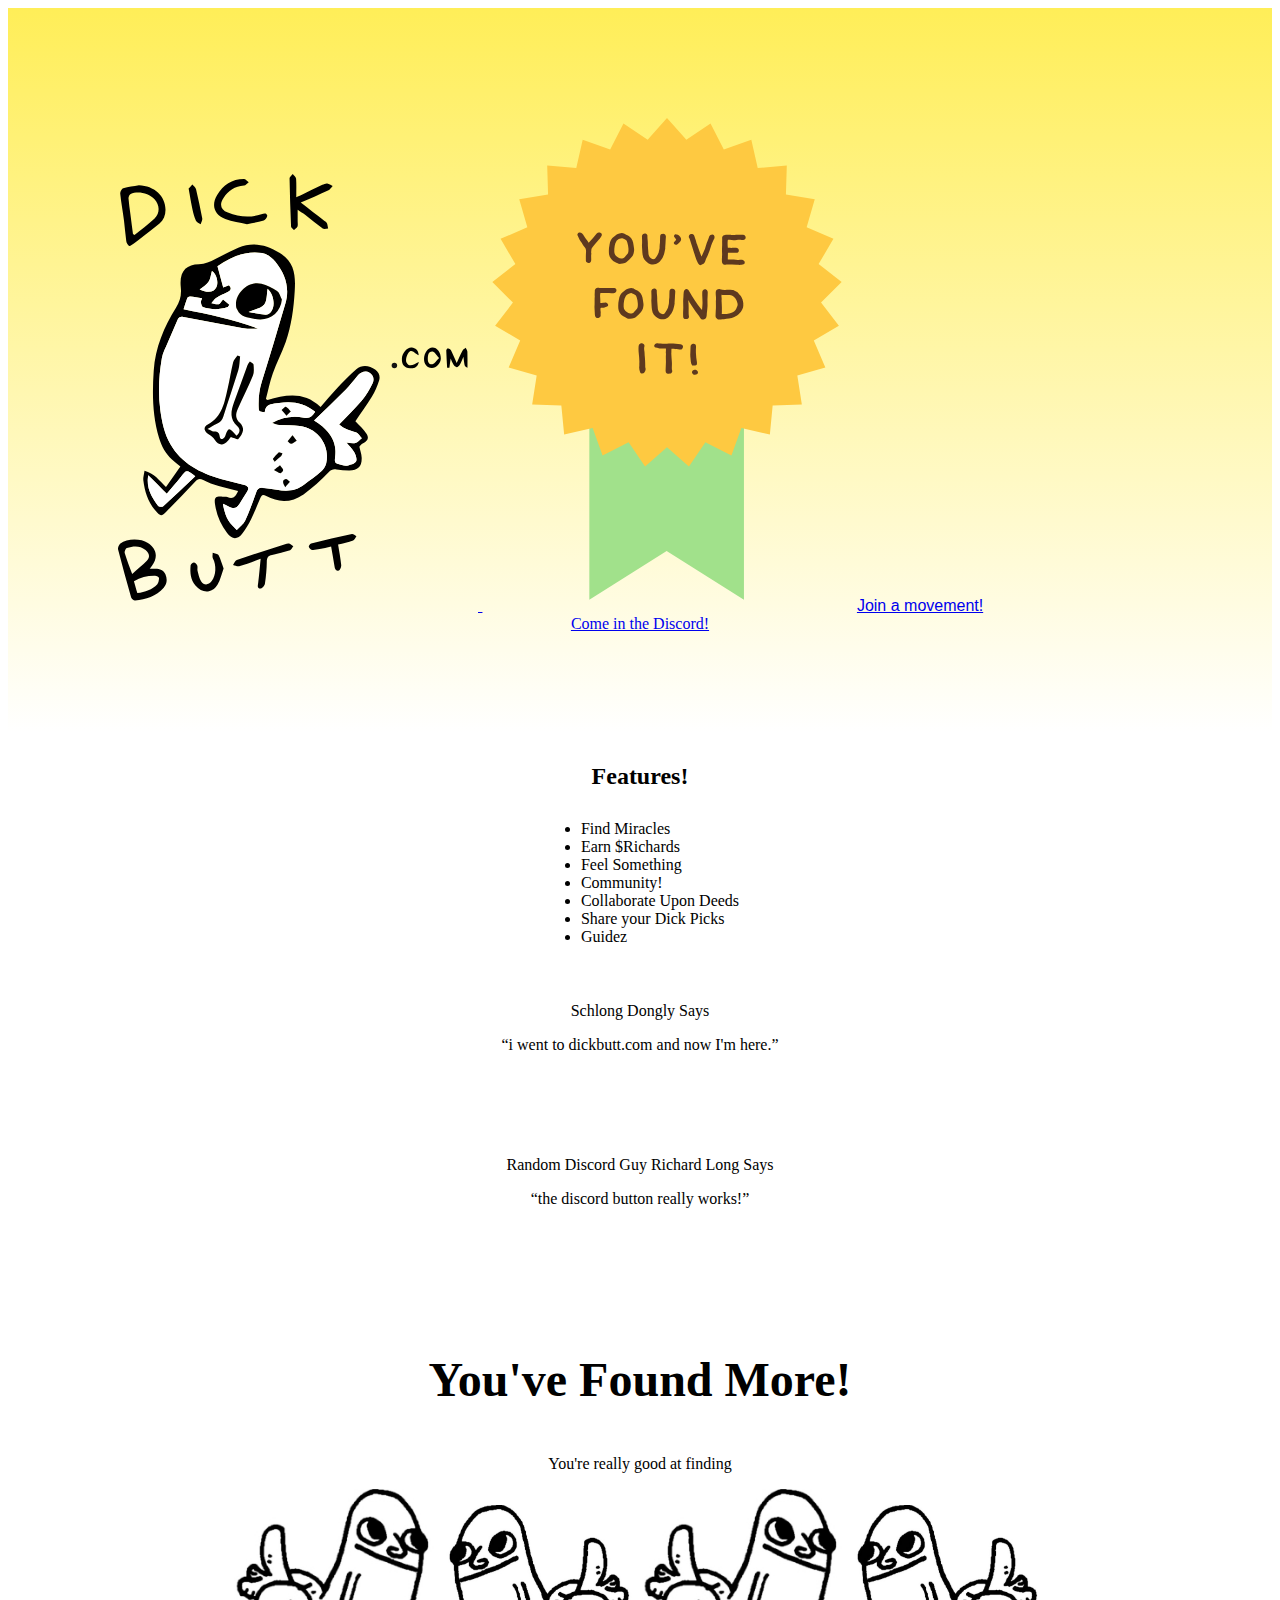
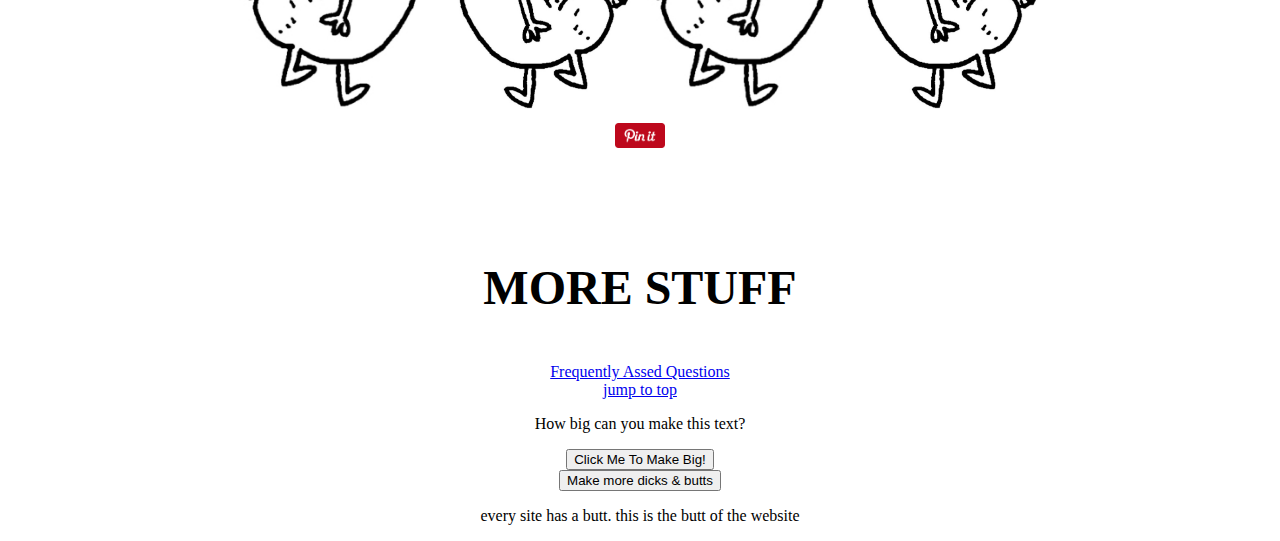
<file: index.html>
<!DOCTYPE html>
<html lang="en">
    <head>
        <meta charset="UTF-8">
        <meta name="viewport" content="width=device-width, initial-scale=1.0">
        <title>dickbutt.com</title>
        <link rel="icon" type= "image/x-icon" href="dickbuttphoto/DButt.jpeg">
        <link rel="stylesheet" href="style.css">
    </head>

    <body> 
        <header>
            <a href="https://discord.com/invite/HGNjHeGyAy" class="hero">
                <img src="img/hero.svg" alt="dickbutt">
            </a>

            <img src="img/reward.svg" class="reward" alt="you've found it!">

            <a href="https://discord.com/invite/HGNjHeGyAy" class="movement">Join a movement!</a>

            <div><a href="https://discord.com/invite/HGNjHeGyAy" class="discord-link">Come in the Discord!</a></div>
        </header>

        <section class="features">
            <h2>Features!</h2>
            <ul>
                <li>Find Miracles</li>
                <li class="worth-dick">Earn $Richards</li>
                <li>Feel Something</li>
                <li>Community!</li>
                <li>Collaborate Upon Deeds</li>
                <li>Share your Dick Picks</li>
                <li>Guidez</li>
            </ul>
        </section>

        <section class="testimonials">
            <div class="testi1">
                <p>
                    Schlong Dongly Says
                </p>
                <blockquote cite="https://discord.com/invite/HGNjHeGyAy">
                    “i went to dickbutt.com and now I'm here.” 
                </blockquote>
                </div>
                <div class="testi2">
                <p>
                    Random Discord Guy Richard Long Says
                </p>
                <blockquote cite="https://discord.com/invite/HGNjHeGyAy">
                    “the discord button really works!”
                </blockquote>
                </div>
        </section>
                

               

        <h3>You've Found More!</h3>
            <p>
                You're really good at finding
            </p>
            <div><img src="dickbuttphoto/DButtFlip.jpg" div class="small" alt="dickbutt.com"></a>
            <img src="dickbuttphoto/DButt.jpeg" div class="small" alt="dickbutt.com"></a>
            <img src="dickbuttphoto/DButtFlip.jpg" div class="small" alt="dickbutt.com"></a>
            <img src="dickbuttphoto/DButt.jpeg" div class="small" alt="dickbutt.com"></a></div>
            <div><img src="dickbuttphoto/pin.png" div class="pin" alt="pin it"></div>

            <h3>MORE STUFF</h3>
            <p>
            <a href="faq.html">Frequently Assed Questions</a>    
            <br><a href="#">jump to top</a>
        </p>
            <div><p id="demo">How big can you make this text?</p>
                <button type="button" onclick="document.getElementById('demo').style.fontSize='35px'">Click Me To Make Big!</button></div>    
            <div><p id="demo1" style="display:none">dickbutts!!!!!dickbutts!!!!!dickbutts!!!!!dickbutts!!!!!</p>
                <button type="button" onclick="document.getElementById('demo1').style.display='block'">Make more dicks & butts</button>
        </div>
        <footer>
            <p>
                every site has a butt. this is the butt of the website
            </p>
        </footer>
</body>
</html>
</file>
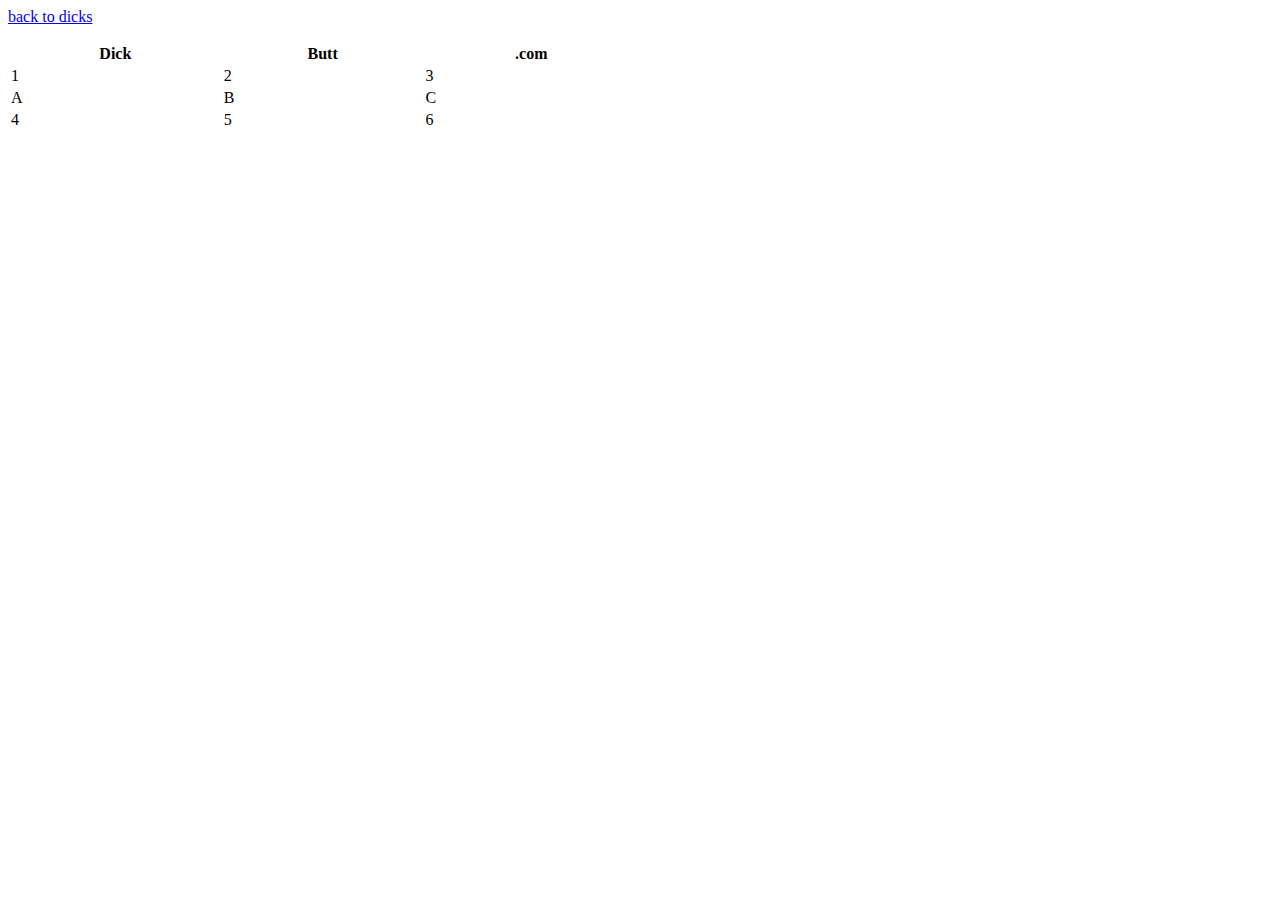
<file: faq.html>
<!DOCTYPE html>
<html lang="en">
<head>
    <meta charset="UTF-8">
    <meta http-equiv="X-UA-Compatible" content="IE=edge">
    <meta name="viewport" content="width=device-width, initial-scale=1.0">
    <title>FAQ</title>
    <link rel="icon" type= "image/x-icon" href="dickbuttphoto/DButt.jpeg">
</head>
<body>
    <a href="index.html">back to dicks</a>
    <p>
        <table  style="width:50%">
            <tr>
              <th>Dick</th>
              <th>Butt</th>
              <th>.com</th>
            </tr>
            <tr>
              <td>1</td>
              <td>2</td>
              <td>3</td>
            </tr>
            <tr>
              <td>A</td>
              <td>B</td>
              <td>C</td>
            </tr>
            <tr>
                <td>4</td>
                <td>5</td>
                <td>6</td>
              </tr>
          </table>
    </p>
</body>
</html>
</file>
<file: style.css>
body {
    font-family: Arial, Helvetica, sans-serif;
}

div{
    text-align: center;
    font-family: aldi;
    font-style: normal;
}
img {
    width: 350px;
    padding: 10px;
}
.small {
    padding: 0px;
    width: 200px;  
}
.main {
    padding-bottom: 50px;
}
h3{
    font-size: 36pt;
    text-align: center;
}
header {
background-color #FFF907;
background: linear-gradient(180deg, #FFEE58 0%, rgba(255, 255, 252, 0) 100%);
padding: 100px;
}
footer{
    text-align: center;
}
.button {
    background-color: #7B6CCE;
    border-radius: 90px;
    color: white;
    padding: 30px 100px;
    text-decoration: none;
    display: inline-block;
    font-size: 36px;
    cursor: pointer;
    text-align: center;
    text-shadow: 0px 3.36111px 0px #000000;
    font-family: aldi;
    font-style: normal;
    }

.topleft {
    position: absolute;
    top: 32px;
    left: 32px;
    width: 100px;
    font-size: 18px;
    text-align: left;
    font-family: aldi;
    font-style: normal;
    }
.topright {
    position:absolute;
    top: 10px;
    right: 10px;
    width: 200px;
    text-align: right;
    padding: 20px;
}
.pin {
    width: 50px;
}
h1 {
    text-align: center;
    font-size: 32pt;
}
p{
    text-align: center;
}
h2{
    text-align: center;
    padding: 10px 10px;
    font-family: aldi;
    font-style: normal;
}
ul {
display: table;
margin: 0 auto;
font-family: aldi;
font-style: normal;
}
.testi1 {
    text-align: center;
    padding: 40px;
}
.testi2 {
    text-align: center;
    padding: 30px;
}
h3 {
    padding-top: 50px;
    font-family: aldi;
    font-style: normal;
}
p {
    font-family: aldi;
    font-style: normal;
}
</file>
